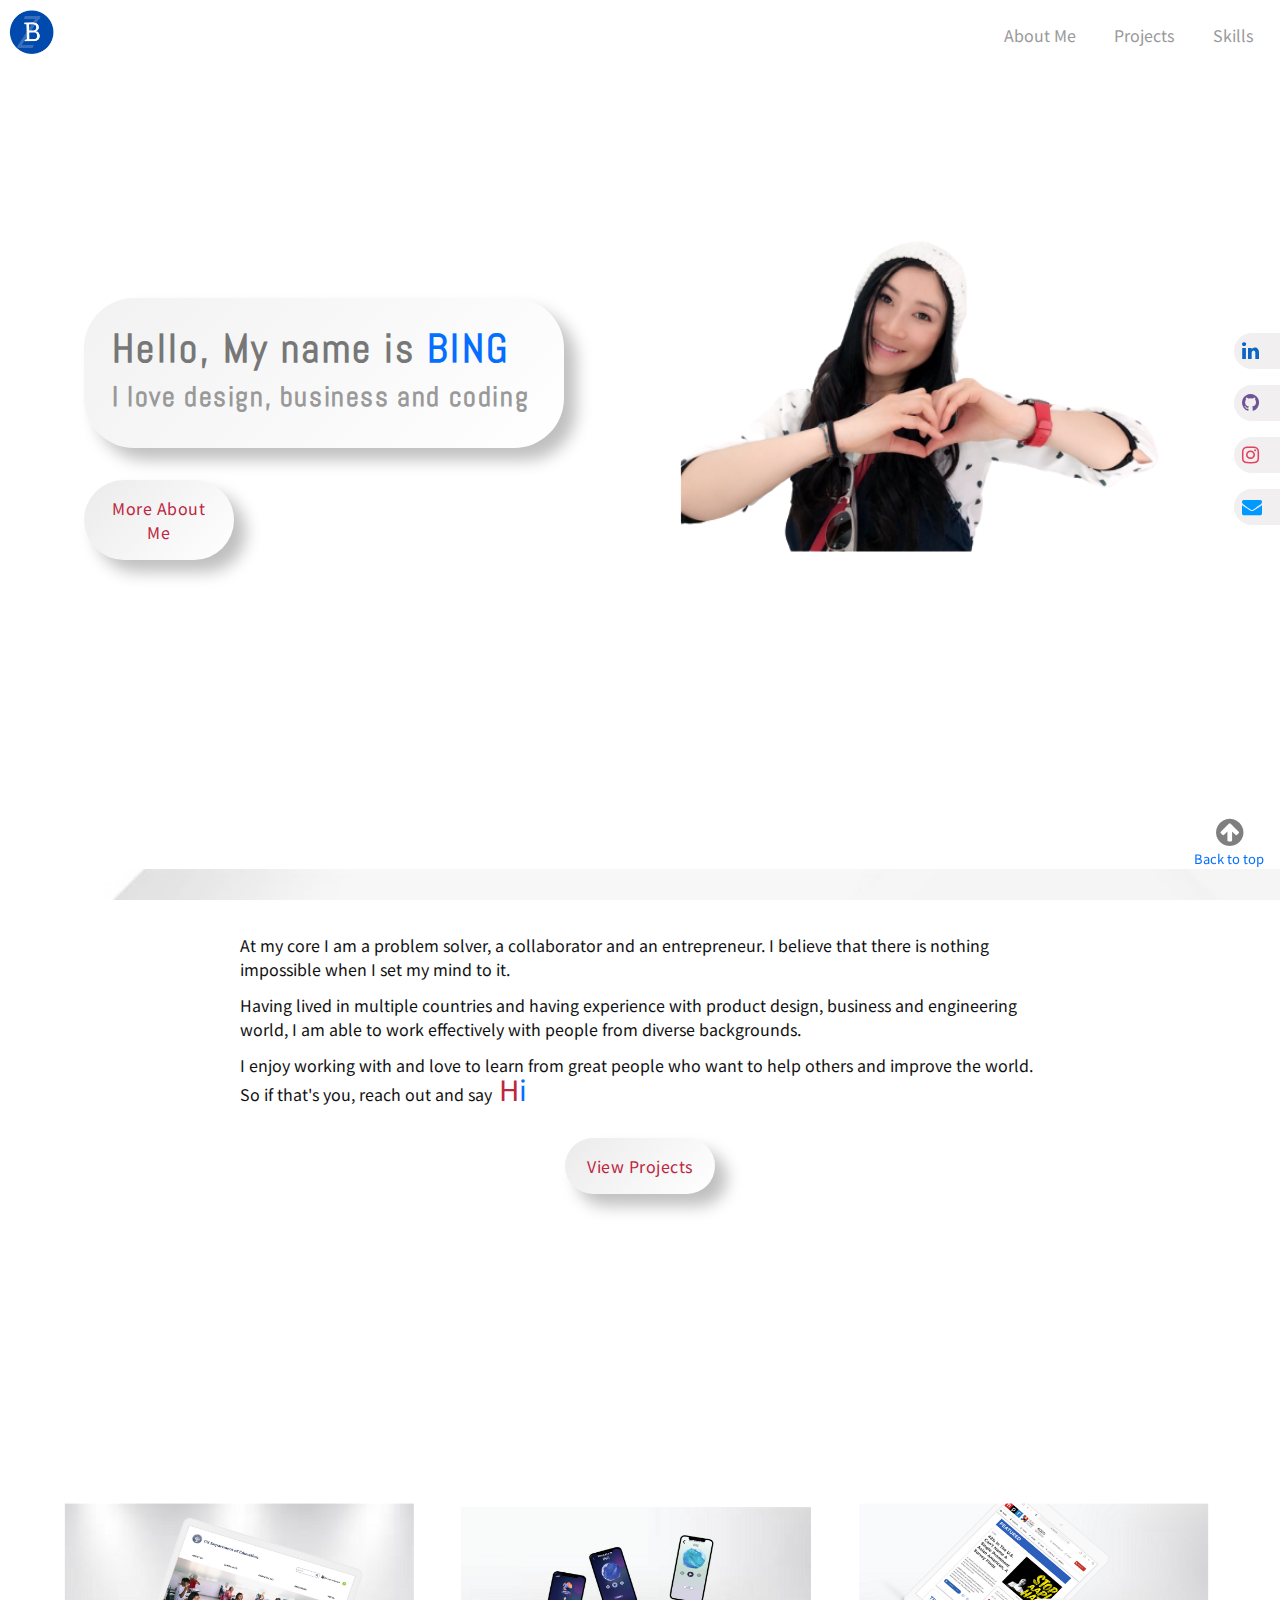
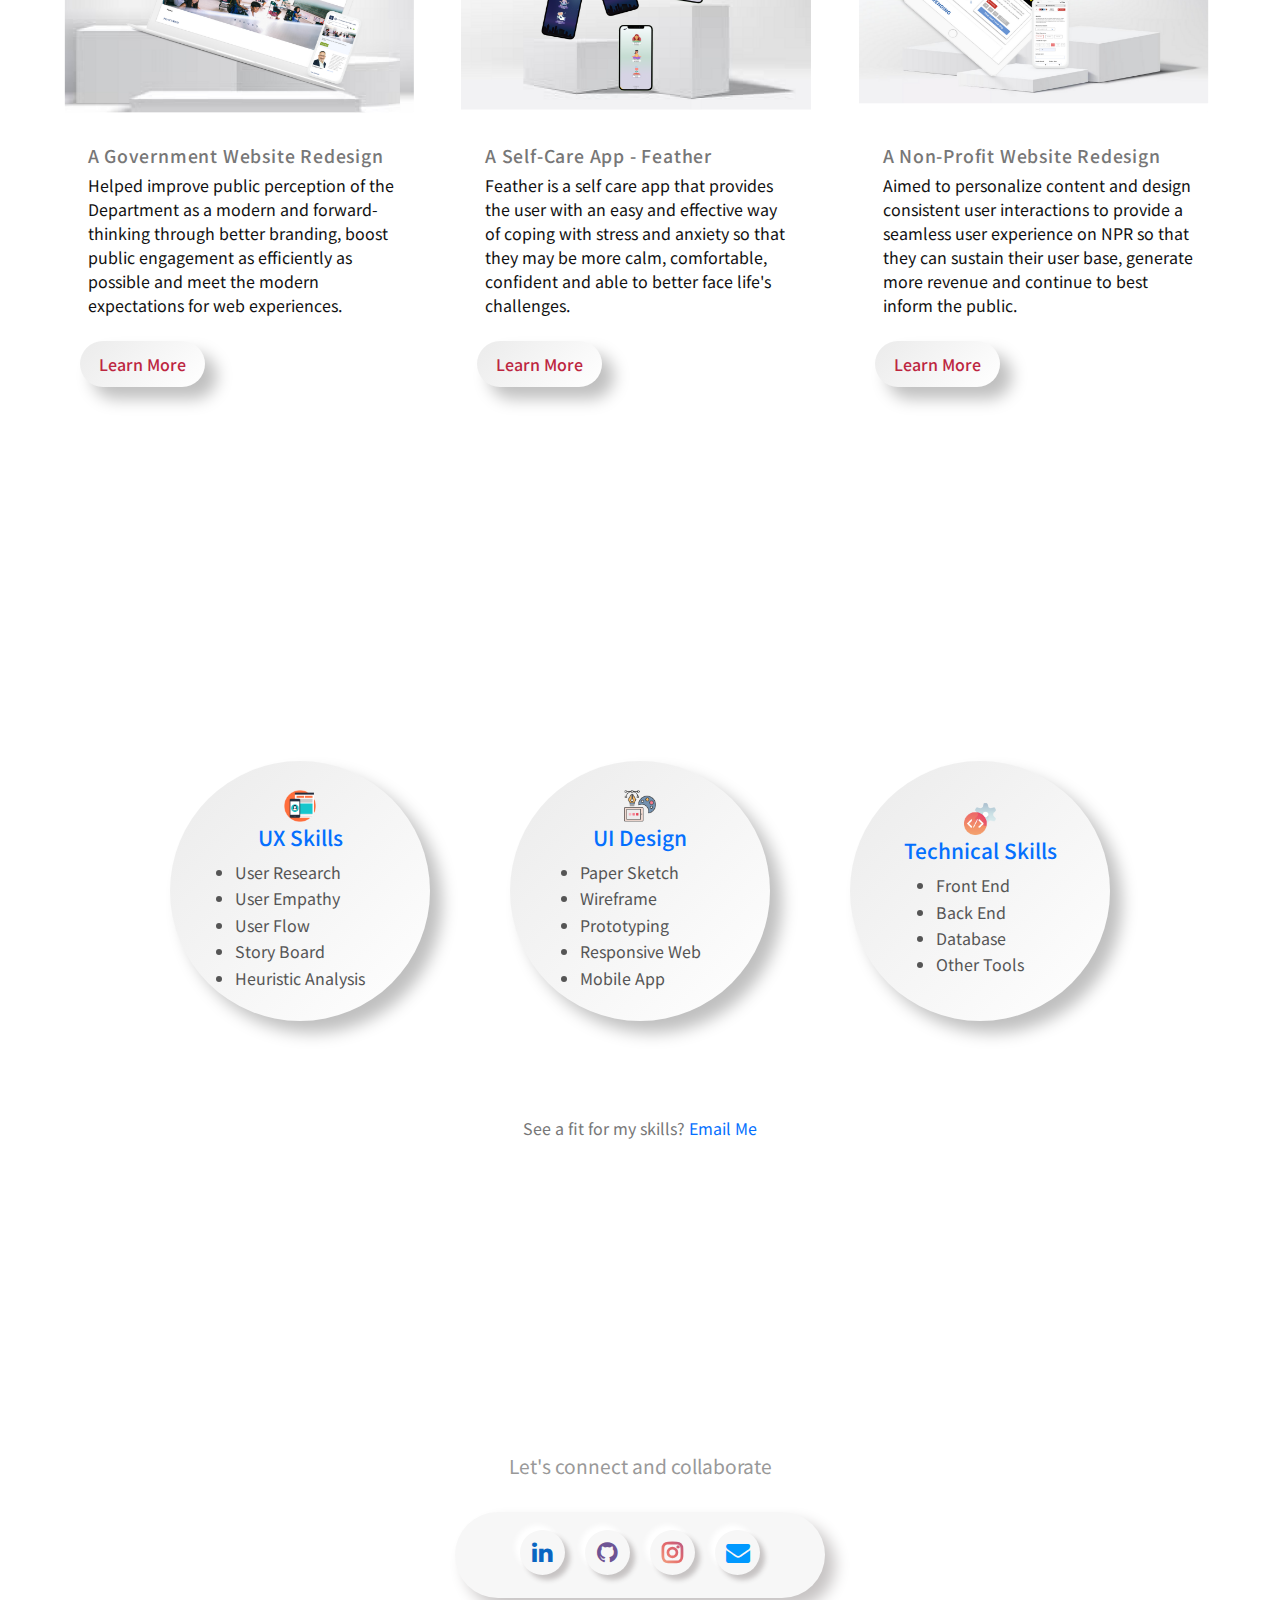
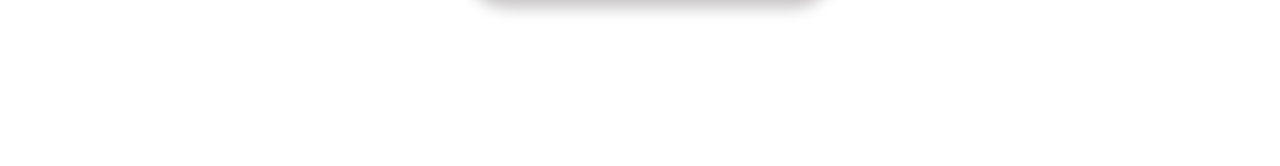
<file: index.html>
<!DOCTYPE html>
<html lang="en">
<head>
  <meta charset="UTF-8">
  <meta http-equiv="X-UA-Compatible" content="IE=edge">
  <meta name="viewport" content="width=device-width, initial-scale=1.0">
   <!-- Font Awesome CSS style link  -->
  <link
      rel="stylesheet"
      href="https://cdnjs.cloudflare.com/ajax/libs/font-awesome/4.7.0/css/font-awesome.min.css"/>
  <!-- CSS sytle file  -->
  <link rel="stylesheet" href="assets/style.css">
  <script src="assets/script.js" defer></script>
  <title>Bing UXUI Portfolio</title>
</head>
<body>
  <header>
    <nav class="navbar" id="nav">
    <!-- logo or brand name -->
    <a href="#about" class="brand-logo"> 
      <img src="./assets/images/logo-blue.png" alt="logo" height="48px">
    </a>
    <!-- handburger menu  -->
    <a href="#" class="toggle-button">
      <span class="bar"></span>
      <span class="bar"></span>
      <span class="bar"></span>
    </a>
    <!-- nav-links -->
    <div class="nav-links">
      <ul>       
        <li><a href="#intro">About Me</a></li>
        <li><a href="#projects">Projects</a></li>
        <li><a href="#skills">Skills</a></li>
<!-- <li><a href="https://tinyurl.com/22pufdt7" target="_blank" id="resume" >RESUME</a></li> -->
        <li class="nav-social-icons">
            <a
            href="https://www.linkedin.com/in/bingzhang1/"
            target="_blank"
            aria-hidden="true"
            class="fa fa-linkedin nav-icon">
            </a>
            <a
            href="https://github.com/imbingz"
            target="_blank"
            aria-hidden="true"
            class="fa fa-github nav-icon">
            </a>
            <a
            href="https://www.instagram.com/imbingz/?hl=en"
            target="_blank"
            aria-hidden="true"
            class="fa fa-instagram nav-icon">
            </a>
            <a
            href="mailto:contact.bingz@gmail.com"
            target="_top"
            class="fa fa-envelope nav-icon" 
            aria-hidden="true">
            </a>
        </li> 
      </ul>
    </div>
  </nav>
  </header>
  <main>
    <!-- about me -->
    <section class="section-about" id="about">
      <div class="section-about-title">
        <div class="title-wrapper">
          <h1 class="title">Hello, My name is <span id="bing">BING</span></h1>
          <h2 class="subtitle">I love design, business and coding</h2>
        </div> 
      <a href="#intro" class="btn btn-about">More About Me</a>
          
      </div class="section-about-img">
        <img class="profile-img" src="./assets/images/bz0-nb.png" alt="Smileing Asian female">
      </div>
      <div class="nav-social-icons">
        <a
        href="https://www.linkedin.com/in/bingzhang1/"
        target="_blank"
        aria-hidden="true"
        class="fa fa-linkedin nav-icon"><span>LinkedIn</span>
        </a>
        <a
        href="https://github.com/imbingz"
        target="_blank"
        aria-hidden="true"
        class="fa fa-github nav-icon"><span>GitHub</span>
        </a>
        <a
        href="https://www.instagram.com/imbingz/?hl=en"
        target="_blank"
        aria-hidden="true"
        class="fa fa-instagram nav-icon"><span>Instagram</span>
        </a>
        <a
        href="mailto:contact.bingz@gmail.com"
        target="_top"
        class="fa fa-envelope nav-icon" 
        aria-hidden="true"><span> Email</span>
        </a>
      </div>
    </section>
    <section class="section-intro" id="intro">
      <div>
        <p>At my core I am a problem solver, a collaborator and an entrepreneur. I believe that there is nothing impossible when I set my mind to it.</p>
        <p>Having lived in multiple countries and having experience with product design, business and engineering world, I am able to work effectively with people from diverse backgrounds.</p>
        <p>I enjoy working with and love to learn from great people who want to help others and improve the world. So if that's you, reach out and say <span style="color: #BD2640; font-size: 28px;padding-left: .1em;">H</span><span style="color: #046FFE; font-size: 28px;">i</span></p>
      </div>
      <a href="#projects" class="btn btn-projects">View Projects</a>
    </section>
     <!-- project -->
    <section class="section-projects" id="projects">
        <div calss="project-card">
          <div class="project-image">
            <img src="./assets/images/p4.png" alt="portfolio cover photo">
          </div>
          <h6 class="project-card-title">A Government Website Redesign</h6>
          <p class="project-card-text">Helped improve public perception of the Department as a modern and forward-thinking through better branding, boost public engagement as efficiently as possible and meet the modern expectations for web experiences.</p>
          <a href="https://tinyurl.com/maeam2rk" target="_blank" class="btn project-card-btn">Learn More</a>
        </div>
        <div calss="project-card">
          <div class="project-image">
            <img src="./assets/images/p6.png" alt="portfolio cover photo">
          </div>
          <h6 class="project-card-title">A Self-Care App - Feather </h6>
          <p class="project-card-text">Feather is a self care app that provides the user with an easy and effective way of coping with stress and anxiety so that they may be more calm, comfortable, confident and able to better face life's challenges.</p>
          <a href="https://tinyurl.com/23bdwcn4" target="_blank" class="project-card-btn btn">Learn More</a>
        </div>
        <div calss="project-card">
          <div class="project-image">
            <img src="./assets/images/p5.png" alt="portfolio cover photo">
          </div>
          <h6 class="project-card-title">A Non-Profit Website Redesign</h6>
          <p class="project-card-text">Aimed to personalize content and design consistent user interactions to provide a seamless user experience on NPR so that they can sustain their user base, generate more revenue and continue to best inform the public.</p>
          <a href="https://tinyurl.com/pdrut9u6" target="_blank" class="btn project-card-btn">Learn More</a>
        </div>
    </section>
    <!-- skills -->
    <section class="section-skills" id="skills">
      <div class="section-skills-wrapper">
        <div class="skill-wrapper">
          <img src="./assets/images/i3.png" alt="ux-icon">
          <h6><span>UX</span> Skills</h6>
          <ul>
            <li>User Research</li>
            <li>User Empathy</li>
            <li>User Flow</li>
            <li>Story Board</li>
            <li>Heuristic Analysis</li>
          </ul>
        </div>
        <div class="skill-wrapper">
          <img src="./assets/images/i6.png" alt="icon-ux">
           <h6><span>UI</span> Design</h6>
          <ul>
            <li>Paper Sketch</li>
            <li>Wireframe</li>
            <li>Prototyping</li>
            <li>Responsive Web</li>
            <li>Mobile App</li>
          </ul>
        </div>
        <div class="skill-wrapper">
          <img src="./assets/images/i7.png" alt="tech-icon">  
           <h6><span>Technical</span> Skills </h6>
          <ul>
            <li>Front End</li>
            <li>Back End</li>
            <li>Database</li>
            <li>Other Tools</li>
          </ul>
        </div>
      </div>
      <p>
        See a fit for my skills? <a href="mailto:contact.bingz@gmail.com">Email Me</a> 
      </p>
      <!-- <a href="mailto:contact.bingz@gmail.com" class="btn btn-contact">Email Me</a> -->
    </section>
    <section class="section-contact" id="contact">
      <h3> Let's connect and collaborate</h3>
      <div class="share-box">
        <a href="https://www.linkedin.com/in/bingzhang1/" target="_blank">
          <i daria-hidden="true" class="fa fa-linkedin nav-icon"></i>
        </a>
        <a href="https://github.com/imbingz" target="_blank">
          <i aria-hidden="true" class="fa fa-github nav-icon"></i>
        </a>
        <a href="https://www.instagram.com/imbingz/?hl=en" target="_blank"> 
          <i class="fa fa-instagram nav-icon" aria-hidden="true"></i>
        </a>
        <a  href="mailto:contact.bingz@gmail.com" target="_top">
          <i class="fa fa-envelope nav-icon"aria-hidden="true"></i>
        </a>
      </div>
    </section>
    <div class="back-btn-wrapper">
      <a href="#nav" class="gotopbtn"><i class="fa fa-arrow-circle-up red-color" style="font-size:32px; color:#000; opacity: 0.5; display: block;"></i>Back to top</i></a>
    </div>
  </main>
   
</body>
</html>
</file>
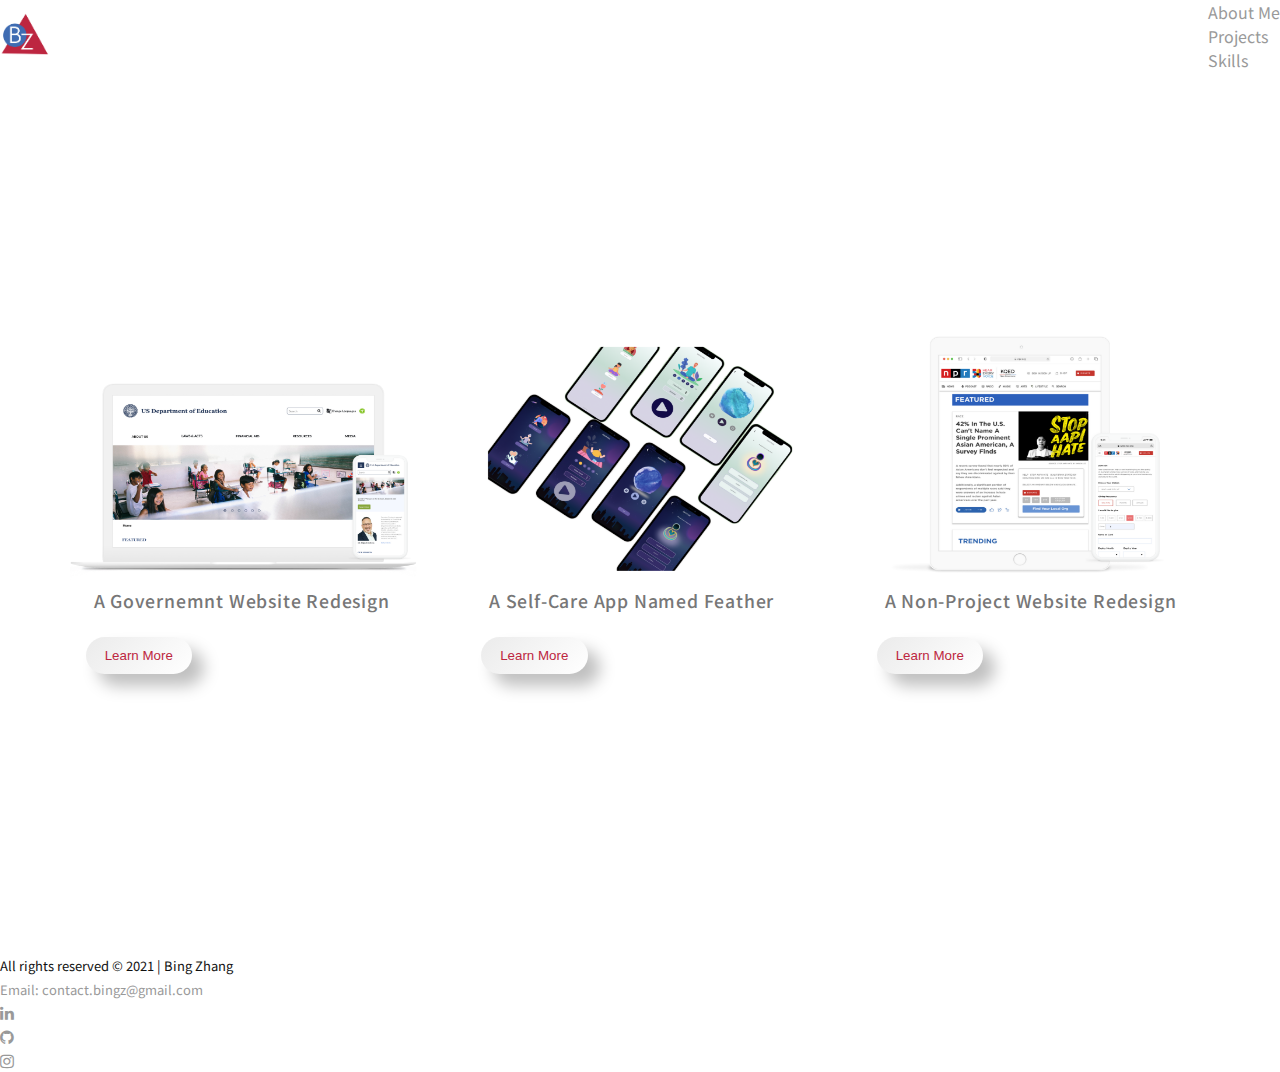
<file: projects.html>
<!DOCTYPE html>
<html lang="en">
<head>
  <meta charset="UTF-8">
  <meta http-equiv="X-UA-Compatible" content="IE=edge">
  <meta name="viewport" content="width=device-width, initial-scale=1.0">
   <!-- Font Awesome CSS style link  -->
  <link
      rel="stylesheet"
      href="https://cdnjs.cloudflare.com/ajax/libs/font-awesome/4.7.0/css/font-awesome.min.css"/>
  <!-- CSS sytle file  -->
  <link rel="stylesheet" href="assets/style.css">
  <title>Bing UXUI Portfolio</title>
 
</head>
<body>
  <header>
    <!-- navbar here -->
    <nav class="navbar">
      <div>
        <img src="./assets/images/logo-2.png" alt="logo" height="50px">
      </div>
      <ul class="headernav">
        <li><a href="index.html">About Me</a></li>
        <li><a href="projects.html">Projects</a></li>
        <li><a href="Skills.html">Skills</a></li>
      </ul>
    </nav>
  </header>
  <main>
    <!-- project -->
    <section class="section-projects">
     <div calss="project-card">
       <div class="project-image">
         <img src="./assets/images/gov-redesign.png" alt="portfolio cover photo">
       </div>
       <h6 class="project-card-title">A Governemnt Website Redesign</h6>
       <div><button class="project-card-btn">Learn More</button></div>
     </div>
     <div calss="project-card">
       <div class="project-image">
         <img src="./assets/images/feather.png" alt="portfolio cover photo">
       </div>
       <h6 class="project-card-title">A Self-Care App Named Feather </h6>
       
       <div><button class="project-card-btn">Learn More</button></div>
     </div>
     <div calss="project-card">
       <div class="project-image">
         <img src="./assets/images/ngo-redesign.png" alt="portfolio cover photo">
       </div>
       <h6 class="project-card-title">A Non-Project Website Redesign</h6>
       <div><button class="project-card-btn">Learn More</button></div>
     </div>
    </section>
  </main>
  <!-- footer here -->
  <footer >
    <div class="footernav">
      <p><small>All rights reserved &copy; 2021  |  Bing Zhang</small></p>
      <p><small><a class="text-muted email" href="mailto:contact.bingz@gmail.com">Email: contact.bingz@gmail.com</a></small></p>
      <ul class="footerlist">
        <li>
          <a
          href="https://www.linkedin.com/in/bingzhang1/"
          target="_blank"
          class="fa fa-linkedin nav-icon">
          </a>
        </li>
        <li>
          <a
          href="https://github.com/imbingz"
          target="_blank"
          class="fa fa-github nav-icon">
          </a>
        </li>
        <li>
          <a
          href="https://www.instagram.com/imbingz/?hl=en"
          target="_blank"
          class="fa fa-instagram nav-icon">
          </a>
        </li>
      </ul>
    </div>
  </footer>
</body>
</html>
</file>
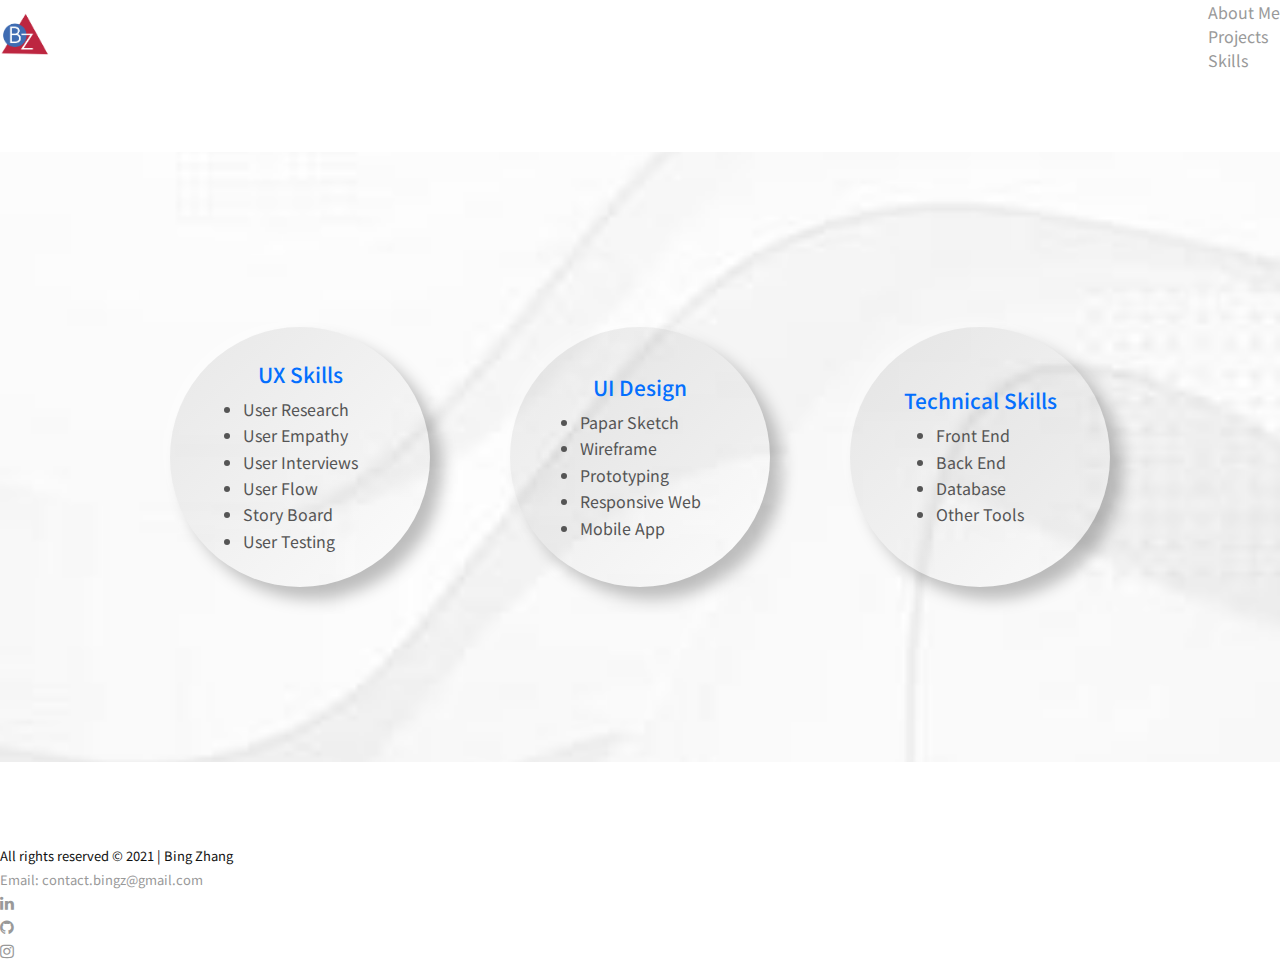
<file: Skills.html>
<!DOCTYPE html>
<html lang="en">
<head>
  <meta charset="UTF-8">
  <meta http-equiv="X-UA-Compatible" content="IE=edge">
  <meta name="viewport" content="width=device-width, initial-scale=1.0">
  <link
      rel="stylesheet"
      href="https://cdnjs.cloudflare.com/ajax/libs/font-awesome/4.7.0/css/font-awesome.min.css"/>
  <!-- CSS sytle file  -->
  <link rel="stylesheet" href="assets/style.css">
  <title>Bing UXUI Portfolio</title>
</head>
<body>
  <header>
    <!-- navbar here -->
    <nav class="navbar">
      <div>
        <img src="./assets/images/logo-2.png" alt="logo" height="50px">
      </div>
      <ul class="headernav">
        <li><a href="index.html">About Me</a></li>
        <li><a href="projects.html">Projects</a></li>
        <li><a href="Skills.html">Skills</a></li>
      </ul>
    </nav>
  </header>
  <main>
    <!-- skills -->
    <section class="section-skills">
      <div class="section-skills-wrapper">
        <div class="skill-wrapper">
          <h6>UX Skills</h6>
          <ul>
            <li>User Research</li>
            <li>User Empathy</li>
            <li>User Interviews</li>
            <li>User Flow</li>
            <li>Story Board</li>
            <li>User Testing</li>
          </ul>
        </div>
        <div class="skill-wrapper">
           <h6>UI Design</h6>
          <ul>
            <li>Papar Sketch</li>
            <li>Wireframe</li>
            <li>Prototyping</li>
            <li>Responsive Web</li>
            <li>Mobile App</li>
          </ul>
        </div>
        <div class="skill-wrapper">
           <h6>Technical Skills</h6>
          <ul>
            <li>Front End</li>
            <li>Back End</li>
            <li>Database</li>
            <li>Other Tools</li>
          </ul>
        </div>
      </div>
    </section>
  </main>
  <!-- footer here -->
  <footer >
    <div class="footernav">
      <p><small>All rights reserved &copy; 2021  |  Bing Zhang</small></p>
      <p><small><a class="text-muted email" href="mailto:contact.bingz@gmail.com">Email: contact.bingz@gmail.com</a></small></p>
      <ul class="footerlist">
        <li>
          <a
          href="https://www.linkedin.com/in/bingzhang1/"
          target="_blank"
          class="fa fa-linkedin nav-icon">
          </a>
        </li>
        <li>
          <a
          href="https://github.com/imbingz"
          target="_blank"
          class="fa fa-github nav-icon">
          </a>
        </li>
        <li>
          <a
          href="https://www.instagram.com/imbingz/?hl=en"
          target="_blank"
          class="fa fa-instagram nav-icon">
          </a>
        </li>
      </ul>
    </div>
  </footer>
</body>
</html>
</file>
<file: assets/style.css>
/*
Main colors: #2B5FBB ##BD2640 #FF7D04  #0185EC #046FFE #f1efef;;
Logo colors: #004AAD #DE0003
*/

/* Shared styling */

@import url('https://fonts.googleapis.com/css2?family=Abel&family=Fira+Sans:ital,wght@0,200;0,300;0,400;0,500;0,600;1,200;1,300;1,400;1,500;1,600&family=Major+Mono+Display&family=Noto+Sans+SC:wght@300;400;500;700&family=Open+Sans:ital,wght@0,300;0,400;0,600;0,700;1,300;1,400;1,600;1,700&family=Source+Sans+Pro:ital,wght@0,200;0,300;0,400;0,600;0,700;1,200;1,300;1,600;1,700&display=swap');

/*
font-family: 'Abel', sans-serif;
font-family: 'Fira Sans', sans-serif;
font-family: 'Major Mono Display', monospace;
font-family: 'Noto Sans SC', sans-serif;
font-family: 'Open Sans', sans-serif;
font-family: 'Source Sans Pro', sans-serif;
*/

* {
	box-sizing: border-box;
	margin: 0;
	padding: 0;
}

html {
	scroll-behavior: smooth;
}

body {
	height: 100%;
	max-width: 1600px;
	font-family: 'Noto Sans SC', 'PT Sans', 'Source Sans Pro', 'Open Sans', 'Fira Sans', sans-serif;
	color: #111;
	font-size: 16px;
}

section {
	padding: 1.5rem;
	margin: 0 auto;
}

ul {
	list-style-type: none;
}

a {
	text-decoration: none;
	color: #999;
}

.btn {
	display: inline-block;
	padding: 0.5rem 1.2rem;
	border-radius: 0.2rem;
	/* font-size: 90%; */
}

small {
	font-size: small;
}

#bing {
	color: #046ffe;
}

/* Header */
.navbar {
	display: flex;
	justify-content: space-between;
	align-items: center;
	margin: 0;
}

.brand-logo {
	display: inline-block;
	padding: 0.5rem;
}

/* nav-links */
.nav-links ul {
	margin: 0;
	padding: 0;
	padding-right: 0.5rem;
	display: flex;
	align-items: center;
}

.nav-links li {
	list-style: none;
}

.nav-links li a {
	text-decoration: none;
	padding: .8rem 1.2rem;
	/* add some extra padding */
	display: inline-block;
	transition: all 0.3s;
}

.nav-links li a:hover {
	background-color: #f7f7f7;
	color: #de0003;
	border-radius: 50px;
}

.nav-links .nav-social-icons {
	display: none;
}

#resume {
	color: #de0003;
}

/* hanburger menu bars */
.toggle-button {
	position: absolute;
	top: 1.5rem;
	right: 1.5rem;
	display: none;
	flex-direction: column;
	justify-content: space-between;
	width: 30px;
	height: 21px;
}

.toggle-button .bar {
	height: 3px;
	width: 100%;
	background-color: #777;
	border-radius: 10px;
}

@media (max-width: 800px) {
	.navbar {
		flex-direction: column;
		align-items: flex-start;
	}

	.toggle-button {
		display: flex;
	}

	.nav-links {
		display: none;
		width: 100%;
	}

	.nav-links ul {
		flex-direction: column;
		width: 100%;
		align-items: unset;
	}

	.nav-links ul li {
		text-align: center;
		border-bottom: .5px solid rgb(242, 238, 238);
	}

	.nav-links ul li:hover {
		background-color: #f7f7f7;
	}

	.nav-links li a:hover {
		color: #de0003;
	}

	.nav-links ul li a {
		padding: 0.5 1rem;
	}

	.nav-links .nav-social-icons {
		display: flex;
		justify-content: center;
	}

	.nav-links li a.fa {
		padding: 1rem;
		font-size: 20px;
	}

	.nav-links.active {
		display: flex;
	}
}

/* About section - titles  */
.section-about {
	max-width: 100vw;
	padding: 10% 0;
	display: flex;
	flex-direction: column-reverse;
	justify-content: space-between;
	align-items: center;
	margin-bottom: 5rem;
}

h1.title {
	font-family: 'Abel', sans-serif;
	font-size: 1.75rem;
	letter-spacing: .03rem;
	color: #777777;
}

h2.subtitle {
	font-family: 'Abel', sans-serif;
	font-size: 1.25rem;
	letter-spacing: .01rem;
	color: #999999;
}

.profile-img {
	width: 45%;
	max-width: 700px;
}

.title-wrapper {
	background: linear-gradient(135deg, rgba(0, 0, 0, 0.05), rgba(255, 255, 255, 0.05));
	display: flex;
	flex-direction: column;
	justify-content: center;
	box-shadow: 12px 12px 16px 0 rgba(0, 0, 0, 0.25), -8px -8px 12px 0 rgba(255, 255, 255, 0.3);
	border-radius: 50px;
	height: 100px;
	width: 365px;
	line-height: 2rem;
	padding-left: 1.75rem;
	margin-top: 2rem;
}

.btn-about,
.btn-projects,
.btn-contact {
	display: block;
	background: linear-gradient(135deg, rgba(0, 0, 0, 0.08), rgba(255, 255, 255, 0.05));
	border-radius: 50px;
	width: 150px;
	margin: 2rem 0;
	padding: 1rem;
	border: none;
	box-shadow: 12px 12px 16px 0 rgba(0, 0, 0, 0.25), -8px -8px 12px 0 rgba(255, 255, 255, 0.3);
	text-align: center;
	color: #bd2640;
	transition: all 0.3s;
	letter-spacing: 0.03rem;
}

.btn-about:hover,
.btn-projects:hover,
.btn-contact:hover {
	background: linear-gradient(135deg, rgba(0, 0, 0, 0.40), rgba(255, 255, 255, 0.25));
	border: 1px solid #fff;
	color: #fff;
	padding: 0.9rem;
	transform: scale(0.9);
}

.section-about .nav-social-icons {
	display: none;
}

.section-about .nav-social-icons a {
	display: block;
	background: #f1efef;
	width: 180px;
	border-radius: 50px;
	font-size: 20px;
	padding: 0.5rem;
	margin: 0.5rem;
	transition: transform 1s;
}

.section-about .nav-social-icons a:hover {
	transform: translate(-120px, 0);
}

.section-about .nav-social-icons a span {
	color: #777;
	padding-left: 2.3rem;
}
.nav-social-icons .nav-icon.fa-linkedin {
	color: #0a66c2;
}
.nav-social-icons .nav-icon.fa-github {
	color: #6e5494;
}
.nav-social-icons .nav-icon.fa-instagram {
	color: #e4405f;
}
.nav-social-icons .nav-icon.fa-envelope {
	color: #0099ff;
}

@media (min-width: 1280px) {
}

@media (min-width: 800px) {
	.section-about {
		height: 80vh;
		padding: 3%;
		display: flex;
		flex-direction: row;
		justify-content: space-around;
		align-items: center;
	}
	h1.title {
		font-family: 'Abel', sans-serif;
		font-size: 2.5rem;
		letter-spacing: .15rem;
		color: #777777;
		margin-bottom: 1rem;
	}

	h2.subtitle {
		font-family: 'Abel', sans-serif;
		font-size: 1.75rem;
		letter-spacing: 0.1rem;
		color: #999999;
	}

	.title-wrapper {
		height: 150px;
		width: 480px;
		line-height: 2rem;
		padding-left: 1.75rem;
		margin-top: 2rem;
	}
	.section-about .nav-social-icons {
		display: flex;
		position: fixed;
		height: 80vh;
		right: 3rem;
		flex-direction: column;
		justify-content: center;
		transform: translate(190px, 0);
	}
}

/* section-intro */
.section-intro {
	width: 100%;
	display: flex;
	flex-direction: column;
	justify-content: center;
	align-items: center;
	background-image: url("./images/bg-01.jpeg");
	background-size: cover;
	background-repeat: no-repeat;
	background-position: center;
	padding: 4rem 1.75rem 2rem;
	margin-bottom: 10%;
}
.section-intro div {
	max-width: 800px;
}
.section-intro div p {
	max-width: 800px;
	line-height: 1.5rem;
}
.section-intro div p:nth-child(2) {
	margin: 0.75rem 0;
}
@media (min-width: 800px) {
	.section-intro {
		background-attachment: fixed;
	}
}

/* section-projects */
.section-projects {
	margin: 5rem 0;
	display: flex;
	flex-direction: column;
	align-items: center;
}

.project-card {
	display: flex;
	flex-direction: column;
}

.project-image {
	margin-top: 0.8rem;
}

.project-image > img {
	height: 268px;
	width: 365px;
}
.project-card-title {
	color: #777;
	margin: 0 1.5rem;
	font-size: 1.1rem;
	font-weight: 500;
	letter-spacing: 0.05rem;
}
.project-card-text {
	width: 310px;
	margin: 0.3rem 1.5rem 0;
	word-wrap: break-word;
}
.project-card-btn {
	margin: 1.5rem 1rem 2.5rem;
	padding: 0.7rem 1.2rem;
	border-radius: 25px;
	background: linear-gradient(135deg, rgba(0, 0, 0, 0.08), rgba(255, 255, 255, 0.05));
	border: none;
	box-shadow: 12px 12px 16px 0 rgba(0, 0, 0, 0.25), -8px -8px 12px 0 rgba(255, 255, 255, 0.3);
	font-weight: 500;
	color: #bd2640;
	transition: all 0.3s;
}

.project-card-btn:hover {
	background: linear-gradient(135deg, rgba(0, 0, 0, 0.40), rgba(255, 255, 255, 0.25));
	border: 1px solid #fff;
	color: #fff;
	transform: scale(0.9);
}

/* Porject Section Media Query */
@media only screen and (min-width: 1260px) {
	.section-projects {
		height: 80vh;
		display: flex;
		flex-flow: row;
		justify-content: space-evenly;
		align-items: center;
	}

	.project-image > img {
		height: 260px;
		width: 350px;
	}
}

/* Section-Skills */
.section-skills {
	padding: 5rem 0;
	display: flex;
	flex-direction: column;
	justify-content: center;
	align-items: center;
	background-image: url("./images/bg-04.jpeg");
	background-size: cover;
	background-repeat: no-repeat;
	background-attachment: fixed;
	background-position: center;
	margin-bottom: 2rem;
}

.skill-wrapper {
	background: linear-gradient(135deg, rgba(0, 0, 0, 0.08), rgba(255, 255, 255, 0.05));
	/* border: 1px red solid; */
	border: none;
	width: 280px;
	height: 280px;
	border-radius: 50%;
	box-shadow: 12px 12px 16px 0 rgba(0, 0, 0, 0.25), -8px -8px 12px 0 rgba(255, 255, 255, 0.3);
	margin: 2.5rem;
	display: flex;
	flex-direction: column;
	align-items: center;
	justify-content: center;
}

.skill-wrapper > h6 {
	font-size: 1.3rem;
	font-weight: 500;
	margin-bottom: 0.5rem;
	color: #046ffe;
}

.skill-wrapper img {
	width: 32px;
}

.skill-wrapper > ul li {
	margin-bottom: 0.15rem;
	color: #555;
	list-style-type: disc;
}

.section-skills p {
	width: 100vw;
	text-align: center;
	color: #777;
}
.section-skills p a {
	color: #046ffe;
	display: inline;
}

@media only screen and (min-width: 800px) {
	.section-skills {
		margin: 5rem 0;
	}
	.section-skills-wrapper {
		height: 50vh;
		display: flex;
		flex-direction: row;
		justify-content: center;
		align-items: center;
	}

	.skill-wrapper {
		width: 260px;
		height: 260px;
	}
}

/* Section-contact share box  */
.section-contact {
	height: 60vh;
	display: flex;
	flex-direction: column;
	justify-content: center;
	align-items: center;
}

.section-contact h3 {
	color: #999;
	font-weight: 400;
	font-size: 1.2rem;
}
.share-box {
	width: 370px;
	background: #f7f7f7;
	border-radius: 80px;
	text-align: center;
	margin-top: 2rem;
	padding: 1.1rem;
	box-shadow: 10px 10px 15px #c7c4c4, -10px -10px 15px #fff;
}

.share-box a .fa {
	font-size: 24px;
	width: 45px;
	height: 45px;
	line-height: 45px;
	overflow: hidden;
	margin: 0 8px;
	border-radius: 50px;
	box-shadow: 5px 5px 5px #c7c4c4, -5px -5px 5px #fff;
	transition: 0.3s;
}

.share-box a .fa-linkedin {
	color: #0a66c2;
}

.share-box a .fa-github {
	color: #6e5494;
}

.share-box a .fa-instagram {
	color: transparent;
	background-image: linear-gradient(45deg, #ffdf9e, #e56969, #8a49a1);
	-webkit-background-clip: text;
	font-weight: 600;
}

.share-box a .fa-envelope {
	color: #0099ff;
}

.share-box a .fa:hover {
	transform: scale(0.9);
	box-shadow: inset 5px 5px 10px #c7c4c4, inset -5px -5px 10px #fff;
}

@media (min-width: 800px) {
	.section-contact {
		height: 50vh;
	}
}

/* back to top button */
.back-btn-wrapper {
	margin: 1rem 0;
	align-items: center;
}
.gotopbtn {
	display: inline-block;
	position: fixed;
	bottom: 2rem;
	right: 1rem;
	text-align: center;
	font-size: small;
	color: #046ffe;
}
</file>
